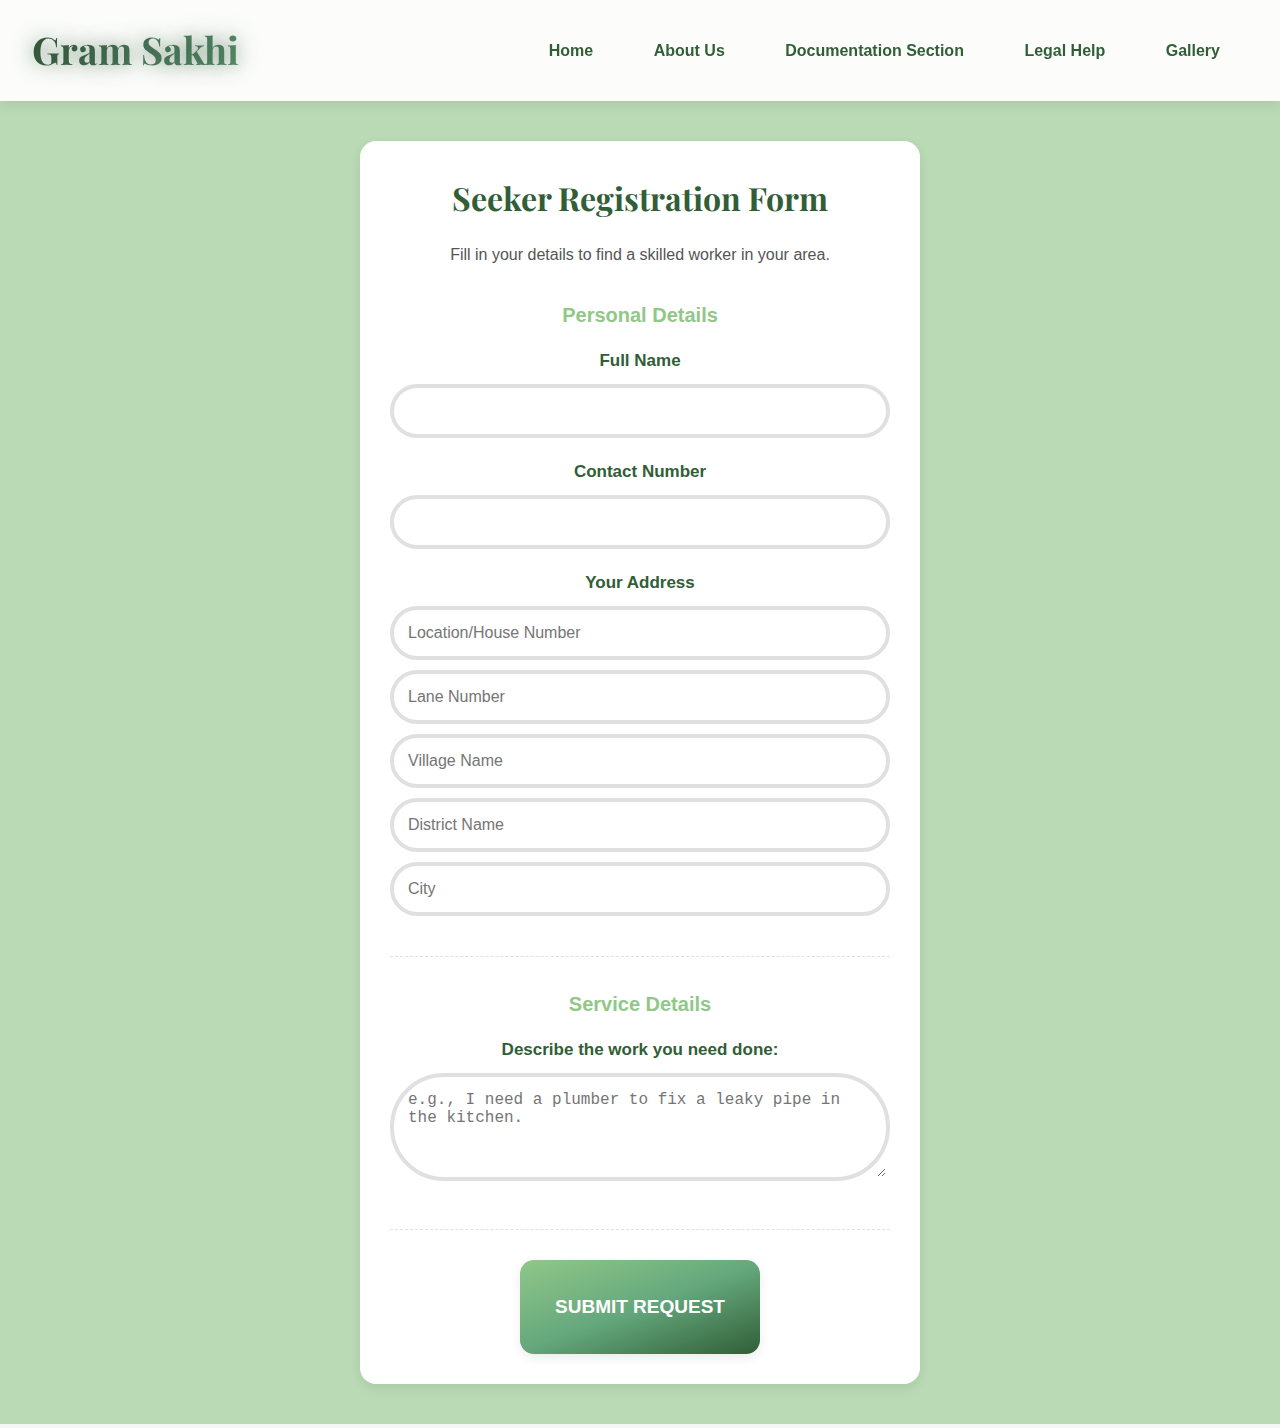
<file: rural friendly app/seeker.html>
<!doctype html>
<html lang="en">
<head>
    <meta charset="utf-8">
    <meta name="viewport" content="width=device-width, initial-scale=1">
    <title>Gram Sakhi | Seeker Registration</title>
    <link rel="stylesheet" href="style.css">
    <link href="https://fonts.googleapis.com/css2?family=Playfair+Display:wght@700&family=Poppins:wght@400;600&display=swap" rel="stylesheet">
</head>
<body>
    <header>
        <div class="brand">
            <span>Gram Sakhi</span>
        </div>
        <div class="nav-right">
            <a href="#home">Home</a>
            <a href="#about">About Us</a>
            <a href="#docs">Documentation Section</a>
            <a href="#legal">Legal Help</a>
            <a href="#gallery">Gallery</a>
        </div>
    </header>

    <main class="form-page">
        <div class="form-wrapper">
            <div class="form-header">
                <h2>Seeker Registration Form</h2>
                <p>Fill in your details to find a skilled worker in your area.</p>
            </div>
            <form action="#" method="POST">
                
                <div class="form-section">
                    <h3>Personal Details</h3>
                    <div class="form-group">
                        <label for="fullName">Full Name</label>
                        <input type="text" id="fullName" name="fullName" class="form-input" required>
                    </div>
                    <div class="form-group">
                        <label for="contactNumber">Contact Number</label>
                        <input type="tel" id="contactNumber" name="contactNumber" class="form-input" required>
                    </div>
                    <div class="form-group address-group">
                        <label>Your Address</label>
                        <input type="text" id="location" name="location" class="form-input" placeholder="Location/House Number" required>
                        <input type="text" id="laneNumber" name="laneNumber" class="form-input" placeholder="Lane Number" required>
                        <input type="text" id="villageName" name="villageName" class="form-input" placeholder="Village Name" required>
                        <input type="text" id="districtName" name="districtName" class="form-input" placeholder="District Name" required>
                        <input type="text" id="city" name="city" class="form-input" placeholder="City" required>
                    </div>
                </div>

                <div class="form-section">
                    <h3>Service Details</h3>
                    <div class="form-group">
                        <label for="serviceNeeded">Describe the work you need done:</label>
                        <textarea id="serviceNeeded" name="serviceNeeded" rows="4" class="form-input" placeholder="e.g., I need a plumber to fix a leaky pipe in the kitchen."></textarea>
                    </div>
                </div>
                
                <div class="button-group form-actions">
                    <button type="submit" class="big-btn">Submit Request</button>
                </div>
            </form>
        </div>
    </main>
</body>
</html>
</file>
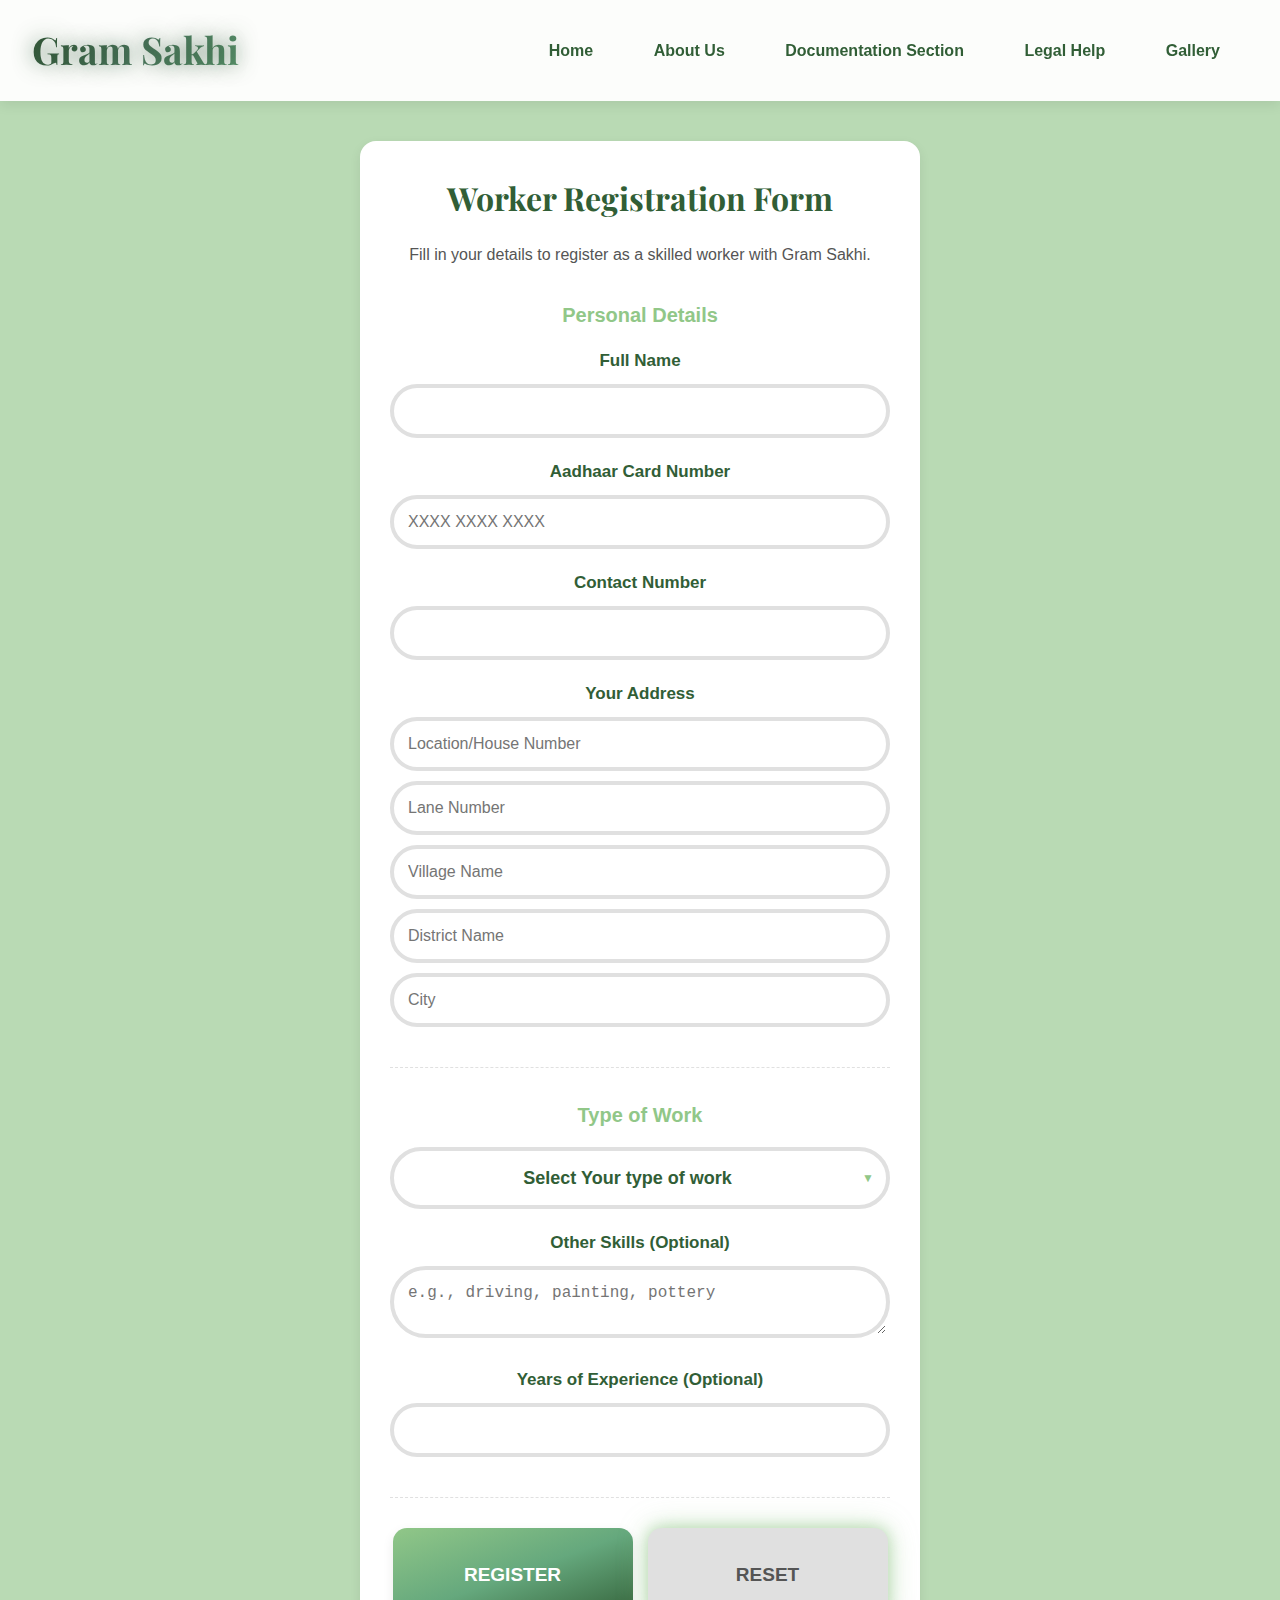
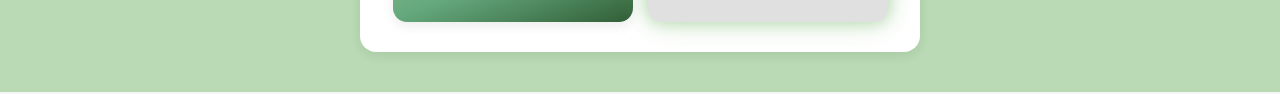
<file: rural friendly app/worker.html>
<!doctype html>
<html lang="en">
<head>
    <meta charset="utf-8">
    <meta name="viewport" content="width=device-width, initial-scale=1">
    <title>Gram Sakhi | Worker Registration</title>
    <link rel="stylesheet" href="style.css">
    <link href="https://fonts.googleapis.com/css2?family=Playfair+Display:wght@700&family=Poppins:wght@400;600&display=swap" rel="stylesheet">
</head>
<body>
    <header>
        <div class="brand">
            <span>Gram Sakhi</span>
        </div>
        <div class="nav-right">
            <a href="#home">Home</a>
            <a href="#about">About Us</a>
            <a href="#docs">Documentation Section</a>
            <a href="#legal">Legal Help</a>
            <a href="#gallery">Gallery</a>
        </div>
    </header>

    <main class="form-page">
        <div class="form-wrapper">
            <div class="form-header">
                <h2>Worker Registration Form</h2>
                <p>Fill in your details to register as a skilled worker with Gram Sakhi.</p>
            </div>
            <form action="#" method="POST">
                
                <div class="form-section">
                    <h3>Personal Details</h3>
                    <div class="form-group">
                        <label for="fullName">Full Name</label>
                        <input type="text" id="fullName" name="fullName" class="form-input" required>
                    </div>
                    <div class="form-group">
                        <label for="aadhaarNumber">Aadhaar Card Number</label>
                        <input type="text" id="aadhaarNumber" name="aadhaarNumber" class="form-input" placeholder="XXXX XXXX XXXX" required>
                    </div>
                    <div class="form-group">
                        <label for="contactNumber">Contact Number</label>
                        <input type="tel" id="contactNumber" name="contactNumber" class="form-input" required>
                    </div>
                    <div class="form-group address-group">
                        <label>Your Address</label>
                        <input type="text" id="location" name="location" class="form-input" placeholder="Location/House Number" required>
                        <input type="text" id="laneNumber" name="laneNumber" class="form-input" placeholder="Lane Number" required>
                        <input type="text" id="villageName" name="villageName" class="form-input" placeholder="Village Name" required>
                        <input type="text" id="districtName" name="districtName" class="form-input" placeholder="District Name" required>
                        <input type="text" id="city" name="city" class="form-input" placeholder="City" required>
                    </div>
                </div>

                <div class="form-section">
                    <h3>Type of Work</h3>
                    <details class="skills-details">
                        <summary>Select Your type of work</summary>
                        <div class="checkbox-group">
                             <label class="checkbox-container"><input type="checkbox" name="skill[]" value="plumber">Plumber</label>
                            <label class="checkbox-container"><input type="checkbox" name="skill[]" value="electrician">Electrician</label>
                            <label class="checkbox-container"><input type="checkbox" name="skill[]" value="carpenter">Carpenter</label>
                            <label class="checkbox-container"><input type="checkbox" name="skill[]" value="mason">Mason (Construction)</label>
                            <label class="checkbox-container"><input type="checkbox" name="skill[]" value="farmer">Farmer</label>
                            <label class="checkbox-container"><input type="checkbox" name="skill[]" value="welder">Welder</label>
                            <label class="checkbox-container"><input type="checkbox" name="skill[]" value="tailor">Tailor</label>
                            <label class="checkbox-container"><input type="checkbox" name="skill[]" value="beautician">Beautician</label>
                            <label class="checkbox-container"><input type="checkbox" name="skill[]" value="cook">Cook</label>
                            <label class="checkbox-container"><input type="checkbox" name="skill[]" value="maid">Maid</label>
                            <label class="checkbox-container"><input type="checkbox" name="skill[]" value="mechanic">Mechanic</label>
                            <label class="checkbox-container"><input type="checkbox" name="skill[]" value="painter">Painter</label>
                            <label class="checkbox-container"><input type="checkbox" name="skill[]" value="barber">Barber</label>
                            <label class="checkbox-container"><input type="checkbox" name="skill[]" value="driver">Driver</label>
                            <label class="checkbox-container"><input type="checkbox" name="skill[]" value="rickshaw-puller">Rickshaw Puller</label>
                            <label class="checkbox-container"><input type="checkbox" name="skill[]" value="potter">Potter</label>
                            <label class="checkbox-container"><input type="checkbox" name="skill[]" value="blacksmith">Blacksmith</label>
                            <label class="checkbox-container"><input type="checkbox" name="skill[]" value="goldsmith">Goldsmith</label>
                            <label class="checkbox-container"><input type="checkbox" name="skill[]" value="cobbler">Cobbler</label>
                            <label class="checkbox-container"><input type="checkbox" name="skill[]" value="fishery">Fishery Worker</label>
                            <label class="checkbox-container"><input type="checkbox" name="skill[]" value="weavers">Weaver</label>
                            <label class="checkbox-container"><input type="checkbox" name="skill[]" value="scavenger">Scavenger</label>
                            <label class="checkbox-container"><input type="checkbox" name="skill[]" value="cleaner">Cleaner</label>
                            <label class="checkbox-container"><input type="checkbox" name="skill[]" value="sweeper">Sweeper</label>
                            <label class="checkbox-container"><input type="checkbox" name="skill[]" value="labourer">Labourer</label>
                            <label class="checkbox-container"><input type="checkbox" name="skill[]" value="gardener">Gardener</label>
                            <label class="checkbox-container"><input type="checkbox" name="skill[]" value="security-guard">Security Guard</label>
                            <label class="checkbox-container"><input type="checkbox" name="skill[]" value="peon">Peon</label>
                            <label class="checkbox-container"><input type="checkbox" name="skill[]" value="vendor">Vendor</label>
                            <label class="checkbox-container"><input type="checkbox" name="skill[]" value="delivery-person">Delivery Person</label>
                            <label class="checkbox-container"><input type="checkbox" name="skill[]" value="milk-delivery">Milk Delivery</label>
                            <label class="checkbox-container"><input type="checkbox" name="skill[]" value="dairy-farmer">Dairy Farmer</label>
                            <label class="checkbox-container"><input type="checkbox" name="skill[]" value="cattle-rearer">Cattle Rearer</label>
                            <label class="checkbox-container"><input type="checkbox" name="skill[]" value="animal-caretaker">Animal Caretaker</label>
                            <label class="checkbox-container"><input type="checkbox" name="skill[]" value="handicraft-artist">Handicraft Artist</label>
                            <label class="checkbox-container"><input type="checkbox" name="skill[]" value="jewellery-maker">Jewellery Maker</label>
                            <label class="checkbox-container"><input type="checkbox" name="skill[]" value="bamboo-worker">Bamboo Worker</label>
                            <label class="checkbox-container"><input type="checkbox" name="skill[]" value="wood-carver">Wood Carver</label>
                            <label class="checkbox-container"><input type="checkbox" name="skill[]" value="traditional-healer">Traditional Healer</label>
                            <label class="checkbox-container"><input type="checkbox" name="skill[]" value="priest">Priest</label>
                            <label class="checkbox-container"><input type="checkbox" name="skill[]" value="singer">Singer</label>
                            <label class="checkbox-container"><input type="checkbox" name="skill[]" value="musician">Musician</label>
                            <label class="checkbox-container"><input type="checkbox" name="skill[]" value="dancer">Dancer</label>
                            <label class="checkbox-container"><input type="checkbox" name="skill[]" value="actor">Actor (Theatre)</label>
                            
                            <label class="checkbox-container"><input type="checkbox" name="skill[]" value="reporter">Reporter</label>
                            <label class="checkbox-container"><input type="checkbox" name="skill[]" value="tutor">Tutor</label>
                            <label class="checkbox-container"><input type="checkbox" name="skill[]" value="social-worker">Social Worker</label>
                            <label class="checkbox-container"><input type="checkbox" name="skill[]" value="midwife">Midwife</label>
                            <label class="checkbox-container"><input type="checkbox" name="skill[]" value="counsellor">Counsellor</label>
                        </div>
                    </details>

                    <div class="form-group">
                        <label for="otherSkill">Other Skills (Optional)</label>
                        <textarea id="otherSkill" name="otherSkill" rows="2" class="form-input" placeholder="e.g., driving, painting, pottery"></textarea>
                    </div>

                    <div class="form-group">
                        <label for="experience">Years of Experience (Optional)</label>
                        <input type="number" id="experience" name="experience" class="form-input" min="0">
                    </div>
                </div>
                
                <div class="button-group form-actions">
                    <button type="submit" class="big-btn">Register</button>
                    <button type="reset" class="big-btn reset-btn">Reset</button>
                </div>
            </form>
        </div>
    </main>
</body>
</html>
</file>
<file: rural friendly app/style.css>
/* Root variables */
:root {
    --green-soft: #D0F0C0;
    --green-mid: #91c788;
    --green-dark: #315e36;
    --accent-hsl: 46.82, 100%, 50%;
    --radius: 14px;
    --shadow: 0 6px 18px rgba(0,0,0,0.15);
}

/* Base styles */
body, html {
    margin: 0;
    padding: 0;
    font-family: "Poppins", Arial, sans-serif;
    background-color: #f0f0f0; /* a light background for the body */
}

/* HEADER */
header {
    position: sticky;
    top: 0;
    background: rgba(255,255,255,0.8);
    backdrop-filter: blur(10px);
    display: flex;
    justify-content: space-between;
    padding: 18px 32px;
    z-index: 10; /* Ensures header is always on top */
}

/* Brand */
.brand span {
    font-family: 'Playfair Display', serif;
    font-size: 38px;
    font-weight: 700;
    /* Updated gradient for a more sophisticated, flowing look */
    background: linear-gradient(135deg, #2f5233, #4a745c, #5c976f);
    background-clip: text;
    -webkit-background-clip: text;
    -webkit-text-fill-color: transparent;
    text-shadow: 0 0 20px rgba(47, 82, 51, 0.7);
    cursor: pointer;
}

/* Nav links */
.nav-right a {
    text-decoration: none;
    font-weight: 600;
    font-size: 16px;
    margin: 0 14px;
    color: var(--green-dark);
    padding: 8px 14px;
    border-radius: var(--radius);
    transition: all 0.3s ease;
}
.nav-right a:hover {
    background: var(--green-soft);
    color: var(--green-dark);
}

/* MAIN CONTENT BACKGROUND */
.bg-wrapper {
    position: relative;
    width: 100%;
    background: none; /* remove background image */
    overflow: hidden; /* hide overflowing video edges */
    padding-top: 1px; /* keep your original layout */
}

.bg-video {
    position: absolute;  /* or fixed if you want it to stay in place on scroll */
    top: 0;
    left: 0;
    width: 100%;
    height: 100%;
    object-fit: cover;   /* fills the entire area */
    z-index: 0;          /* behind overlay and text */
    pointer-events: none; /* prevents blocking clicks */
}


/* LIGHT OVERLAY */
.bg-overlay {
    position: absolute;
    top: 0;
    left: 0;
    width: 100%;
    height: 100%;
    /* This creates the translucent, light effect */
    background: rgba(255, 255, 255, 0.6); /* 70% opaque white overlay */
    z-index: 1;
}

/* Ensure content sits above overlay */
main {
    position: relative;
    z-index: 2; /* places main content above the overlay */
    max-width: 1000px;
    margin:  auto;
    text-align: center;
    padding: 40px 22px;
}

/* Slogan */
.hero {
  position: relative;
  min-height: 65vh;
  display: flex;
  align-items: center;
  justify-content: center;
  background: url('premium-village.jpg') center center/cover no-repeat;
  /* Add a subtle dark gradient overlay that fades to transparent */
  background-blend-mode: multiply;
  
  padding: 0 20px;
  border-radius: 0;
}

.hero-content {
  position: relative;
  max-width: 900px;
  width: 100%;
  color: #20381a; /* Dark greenish for premium but natural */
  padding: 40px 30px;
  text-align: left;
  /* Glassmorphism effect */
  background: rgba(255, 255, 255, 0.18);
  backdrop-filter: blur(14px);
  border-radius: 20px;
  box-shadow: 0 12px 40px rgba(24, 70, 22, 0.15);
  display: flex;
  flex-direction: column;
  gap: 18px;
}

.hero-logo-title {
  display: flex;
  align-items: center;
  gap: 24px;
  margin-bottom: 8px;
  flex-wrap: wrap;
}

.hero-logo {
  width: 80px;
  height: auto;
  filter: drop-shadow(0 2px 12px rgba(31, 70, 24, 0.2));
}

.app-title {
  font-family: 'Playfair Display', serif;
  font-size: 2.4rem;
  font-weight: 800;
  margin: 0;
  white-space: nowrap;
  background: linear-gradient(90deg, #4a745c, #2f5233);
  
  -webkit-background-clip: text; /* Chrome, Safari, newer browsers */
  background-clip: text;
  -webkit-text-fill-color: transparent;
  letter-spacing: 1px;
}

.hero-subtitle {
  font-size: 2.2rem;
  font-family:Cambria, Cochin, Georgia, Times, 'Times New Roman', serif;
  margin: 0;
  color: #315e36;
  letter-spacing: 1.5px;
}

.hero p {
  font-size: 1.18rem;
  font-family: 'Poppins', Arial, sans-serif;
  line-height: 1.6;
  margin: 0;
  color: #2a4b20;
}





/* Language selector */
/* Update the language selector */
.lang-selector label {
    font-weight: 600;
    margin-right: 12px;
    font-size: 30px; /* Increased font size */
    color: var(--green-dark);
}
body main .question-text {
    text-align: center;
    font-size: 24px;
    font-weight: 600;
    color: var(--green-dark);
    margin-top: 50px;
    margin-bottom: 20px;
    /* This applies the animation with vendor prefixes */
    -webkit-animation: text-glow 2s infinite alternate;
    animation: text-glow 2s infinite alternate;
}

.big-selector {
    padding: 12px 20px; /* Increased padding */
    font-size: 18px; /* Increased font size */
    border: 2px solid var(--green-mid);
    border-radius: var(--radius-small);
    background-color: white;
    box-shadow: var(--shadow);
    appearance: none; /* Removes default dropdown arrow */
    -webkit-appearance: none;
    -moz-appearance: none;
    cursor: pointer;
}

/* Style for the dropdown arrow */
.big-selector {
    background-image: url('data:image/svg+xml;utf8,<svg xmlns="http://www.w3.org/2000/svg" width="24" height="24" viewBox="0 0 24 24"><path fill="rgb(47, 82, 51)" d="M7 10l5 5 5-5z"/></svg>');
    background-repeat: no-repeat;
    background-position: right 10px center;
    background-size: 18px;
    padding-right: 35px; /* Makes room for the icon */
}

/* Update the worker/seeker buttons to have the same gradient as the register button */
.button-group .big-btn {
    flex: 1;
    max-width: 240px;
    padding: 36px 18px;
    border-radius: var(--radius);
    font-size: 19px;
    font-weight: 700;
    text-transform: uppercase;
    cursor: pointer;
    border: none;
    /* This is the new, more appealing gradient */
    background: linear-gradient(160deg, var(--green-mid), #65a87d, var(--green-dark));
    color: #ffffff; /* Changed text color to white for visibility */
    box-shadow: 0 0 15px rgba(145,199,136,0.6),
                0 0 30px rgba(145,199,136,0.4);
    transition: all 0.35s ease;
    position: relative;
    overflow: hidden;
}

.button-group .big-btn:hover {
    transform: translateY(-5px) scale(1.04);
    box-shadow: 0 0 20px rgba(145,199,136,0.7),
                0 0 40px rgba(145,199,136,0.5);
}

/* Buttons */
/* Ensure your CSS file has this exact code */
.button-group {
    display: flex;
    justify-content: center; /* This is the key line to center the buttons */
    gap: 40px;
    flex-wrap: wrap;
}
.big-btn {
    flex: 1;
    max-width: 240px;
    padding: 36px 18px;
    border-radius: var(--radius);
    font-size: 19px;
    font-weight: 700;
    text-transform: uppercase;
    cursor: pointer;
    border: none;
    background: linear-gradient(135deg, var(--green-soft), var(--green-mid));
    color: rgba(255,255,255,0.95);
    box-shadow: 0 0 70px rgba(208, 240, 192, 0.6),
                0 0 30px rgba(145, 199, 136, 0.4);
    transition: all 0.35s ease;
    position: relative;
    overflow: hidden;
}
.big-btn:hover {
    transform: translateY(-5px) scale(1.04);
    box-shadow: 0 0 20px rgba(145,199,136,0.7),
                0 0 40px rgba(145,199,136,0.5);
}



/*****FOR THE WORKER.HTML******/
/* Root variables for consistent design */
/* Root variables for consistent design */
:root {
    --green-soft: #d2e8c2;
    --green-mid: #91c788;
    --green-dark: #2f5233;
    --gray-light: #f5f5f5;
    --gray-medium: #ddd;
    --radius-small: 8px;
    --radius-large: 16px;
    --shadow-subtle: 0 4px 12px rgba(0,0,0,0.08);
}

/* -------------------- General & Body Styles -------------------- */
body, html {
    margin: 0;
    padding: 0;
    font-family: "Poppins", Arial, sans-serif;
    background-color: var(--gray-light);
    color: var(--green-dark);
}

/* -------------------- Header Section -------------------- */
header {
    position: sticky;
    top: 0;
    background: rgba(255,255,255,0.95);
    backdrop-filter: blur(10px);
    display: flex;
    justify-content: space-between;
    align-items: center;
    padding: 18px 32px;
    z-index: 10;
    box-shadow: var(--shadow-subtle);
}

.brand span {
    font-family: 'Playfair Display', serif;
    font-size: 38px;
    font-weight: 700;
    /* Updated gradient for a more sophisticated, flowing look */
    background: linear-gradient(135deg, #2f5233, #4a745c, #5c976f);
    background-clip: text;
    -webkit-background-clip: text;
    -webkit-text-fill-color: transparent;
    text-shadow: 0 0 20px rgba(47, 82, 51, 0.7);
    cursor: pointer;
}

.nav-right a {
    text-decoration: none;
    font-weight: 600;
    font-size: 16px;
    margin: 0 14px;
    color: var(--green-dark);
    padding: 8px 14px;
    border-radius: var(--radius-small);
    transition: all 0.3s ease;
}

/* Updated nav link hover state */
.nav-right a:hover {
    background: var(--green-soft);
    color: var(--green-dark);
}


/* -------------------- Main Content & Form Layout -------------------- */
main.form-page {
    display: flex;
    justify-content: center;
    padding: 40px 20px;
}

.form-wrapper {
    background: #ffffff;
    padding: 30px;
    border-radius: var(--radius-large);
    box-shadow: var(--shadow-subtle);
    max-width: 500px;
    width: 100%;
}

.form-header {
    text-align: center;
    margin-bottom: 30px;
}

.form-header h2 {
    font-family: 'Playfair Display', serif;
    font-size: 32px;
    color: var(--green-dark);
    margin: 0 0 10px;
}

.form-header p {
    color: #555;
    font-size: 16px;
}

.form-section {
    margin-bottom: 30px;
    padding-bottom: 20px;
    border-bottom: 1px dashed var(--gray-medium);
}

.form-section h3 {
    color: var(--green-mid);
    font-weight: 600;
    margin-bottom: 15px;
    font-size: 20px;
}

.form-group {
    margin-bottom: 20px;
}

.address-group .form-input {
    margin-bottom: 10px;
}
.address-group .form-input:last-child {
    margin-bottom: 0;
}


/* -------------------- Form Elements: Inputs & Textareas -------------------- */
label {
    display: block;
    margin-bottom: 8px;
    font-weight: 600;
    color: var(--green-dark);
    font-size: 17px;
}

.form-input {
    width: 100%;
    padding: 14px;
    border-radius: var(--radius-small);
    border: 4px solid var(--gray-medium);
    font-size: 16px;
    transition: border-color 0.3s ease, box-shadow 0.3s ease;
    box-sizing: border-box; /* Ensures padding doesn't affect total width */
}

/* Updated focus and hover for all inputs */
.form-input:focus {
    outline: none;
    border-color: var(--green-mid);
    /* Using box-shadow for the flowing gradient effect */
    box-shadow: 0 0 0 3px rgba(145, 199, 136, 0.3),
                0 0 10px rgba(145, 199, 136, 0.5);
}


/* -------------------- Skills Dropdown Styling -------------------- */
.skills-details {
    border: 4px solid var(--gray-medium); /* Changed from 1px to 2px */
    border-radius: var(--radius-small);
    padding: 12px;
    margin-bottom: 20px;
}

summary {
    cursor: pointer;
    font-size: 18px;
    font-weight: 600;
    list-style: none; /* Hide the default arrow */
    position: relative;
    padding-right: 25px; /* Space for custom icon */
    color: var(--green-dark);
}

/* Custom dropdown icon */
summary::after {
    content: '▼';
    position: absolute;
    right: 0;
    top: 50%;
    transform: translateY(-50%);
    font-size: 12px;
    color: var(--green-mid);
    transition: transform 0.2s ease;
}

details[open] summary::after {
    transform: translateY(-50%) rotate(180deg);
}

.checkbox-group {
    margin-top: 20px;
    display: grid;
    grid-template-columns: repeat(auto-fit, minmax(150px, 1fr));
    gap: 12px;
}

.checkbox-container {
    display: flex;
    align-items: center;
    padding: 14px 18px;
    border: 2px solid var(--gray-medium);
    border-radius: var(--radius-small);
    cursor: pointer;
    transition: all 0.2s ease;
    background-color: var(--gray-light);
    font-size: 16px;
}

/* Updated hover state for checkboxes */
.checkbox-container:hover {
    border-color: var(--green-mid);
    box-shadow: 0 0 10px rgba(145, 199, 136, 0.3);
}

.checkbox-container input[type="checkbox"] {
    display: none; /* Hide the default checkbox */
}

/* Create custom large checkbox icon */
.checkbox-container::before {
    content: ' '; /* Use a regular space instead of the special character */
    display: inline-block;
    width: 20px;
    height: 20px;
    border: 2px solid var(--gray-medium);
    border-radius: 4px;
    margin-right: 12px;
    transition: all 0.2s ease;
    background-color: #fff;
}

/* Updated checked state for checkboxes */
.checkbox-container input[type="checkbox"]:checked::before {
    background-color: var(--green-dark);
    border-color: var(--green-dark);
    content: '✔';
    color: #ffffff;
    font-size: 14px;
    line-height: 20px;
    text-align: center;
}

.checkbox-container input[type="checkbox"]:checked {
    background-color: var(--green-soft);
    border-color: var(--green-dark);
    box-shadow: 0 0 0 2px var(--green-soft);
}

/* -------------------- Buttons -------------------- */
.button-group {
    display: flex;
    justify-content: center;
    gap: 15px;
    margin-top: 30px;
}

.big-btn {
    padding: 15px 30px;
    border: none;
    border-radius: var(--radius-small);
    font-size: 18px;
    font-weight: 600;
    cursor: pointer;
    transition: all 0.3s ease;
}

.big-btn.reset-btn {
    background: #e0e0e0;
    color: #555;
}

.big-btn.reset-btn:hover {
    background: #d4d4d4;
}

.big-btn[type="submit"] {
    /* Updated gradient for a smoother, more appealing flow */
    background: linear-gradient(160deg, var(--green-mid), #65a87d, var(--green-dark));
    color: #ffffff;
    box-shadow: var(--shadow-subtle);
}

.big-btn[type="submit"]:hover {
    transform: translateY(-2px);
    box-shadow: 0 6px 18px rgba(0,0,0,0.15);
}

/* -------------------- Responsive Design -------------------- */
@media (max-width: 600px) {
    .form-wrapper {
        padding: 20px;
    }
    .button-group {
        flex-direction: column;
        align-items: stretch;
    }
}
/********abouot us starting********/

/******this is the glowy effect of "are you a" word****/
/* -------------------- ABOUT US PAGE - FULL SCREEN STYLES -------------------- */

/* Page sections are now full-width */
/* -------------------- ABOUT US PAGE - FULL SCREEN STYLES -------------------- */

/* Root variables for consistent design */
/* -------------------- ABOUT US PAGE - FULL SCREEN STYLES -------------------- */
/* Root variables for consistent design */
:root {
    --green-soft: #D0F0C0;
    --green-mid: #91c788;
    --green-dark: #315e36;
    --gray-light: #f4f7f6;
    --gray-medium: #e0e0e0;
    --radius-small: 900px;
    --radius-large: 16px;
    --shadow-subtle: 0 4px 12px rgba(0,0,0,0.08);
}

body {
    font-family: "Poppins", Arial, sans-serif;
    line-height: 1.7;
    margin: 0;
    padding: 0;
    background-color: var(--gray-light);
    color: #333;
}

/* -------------------- Main Page Container -------------------- */
.about-page-main {
    padding: 0;
    margin: 0;
    max-width:none;
}

/* Inner container to keep content readable */
.inner-container {
    max-width: 1000px;
    margin: 0 auto;
    padding: 0px 0px;
}

/* -------------------- Hero Section -------------------- */
.about-hero {
    background-color: #D0F0C0; /* Light green background */
    color: rgb(2, 0, 0); /* Dark green text */
    text-align: center;
    padding: 120px 20px;
}

.about-header h1 {
    font-family: 'Playfair Display', serif;
    font-size: 3.5rem;
    margin: 0 0 10px;
    color: var(--green-dark); /* Ensure heading is dark green */
}

.about-header p {
    font-size: 1.2rem;
    color: darkgreen; /* Ensure paragraph is dark green */
    opacity: 0.8;
}

/* -------------------- Content Sections -------------------- */
.about-section {
    padding: 80px 0;
    background-color: white;
}

.about-section:nth-of-type(even) {
    background-color: var(--gray-light);
}

.about-section h2 {
    color: var(--green-dark);
    font-family: 'Playfair Display', serif;
    font-size: 2.5rem;
    margin-bottom: 20px;
    border-bottom: 2px solid var(--green-mid);
    padding-bottom: 5px;
}

.about-section p, .about-section ul {
    font-size: 1.1rem;
    color: #555;
}

.about-section ul {
    list-style-type: none;
    padding: 0;
}

.about-section li {
    background: #e9f5e9;
    padding: 15px;
    margin-bottom: 10px;
    border-left: 4px solid var(--green-mid);
    border-radius: var(--radius-small);
}

/* -------------------- Call to Action Section -------------------- */
.call-to-action {
    text-align: center;
    background-color: var(--green-dark);
    color: #fff;
    padding: 80px 20px;
}

.call-to-action h3 {
    margin: 0 0 10px;
    font-size: 2rem;
    font-family: 'Playfair Display', serif;
}

.call-to-action a {
    display: inline-block;
    color: var(--green-dark);
    background-color: #fff;
    padding: 15px 30px;
    text-decoration: none;
    border-radius: var(--radius-small);
    font-weight: bold;
    transition: background-color 0.3s, color 0.3s;
    margin-top: 20px;
}

.call-to-action a:hover {
    background-color: var(--green-soft);
}

/**********seeker***************/


body {
    margin: 0;
    font-family: Arial, sans-serif;
    background: rgba(145,199,136,0.6);
}

.sewa-mitra-section {
    max-width: 1100px;
    margin: 0 auto;
    padding: 40px 20px 80px 20px;
    background: rgba(47, 82, 51, 0.9); /* A slightly darker green for better contrast */
    color: white;
}

.header {
    text-align: center;
    font-size: 2.8rem;
    letter-spacing: 2px;
    margin-bottom: 30px;
    font-weight: 700;
    color: white; /* Header text is now white */
    padding-bottom: 10px; /* Space for the line */
    border-bottom: 2px solid #D0F0C0; /* The green line under the header */
}

.features-grid {
    display: grid;
    grid-template-columns: repeat(3, 1fr);
    gap: 35px 10px;
}

.feature {
    background: rgba(255, 255, 255, 0.07);
    padding: 28px 20px 24px 20px;
    border-radius: 15px;
    box-shadow: 0 2px 12px rgba(0,0,0,0.03);
    text-align: center;
    min-height: 270px;
    display: flex;
    flex-direction: column;
    align-items: center;
}

.feature-icon {
    height: 48px;
    width: 48px;
    margin-bottom: 20px;
}

.feature-icon img {
    height: 100%;
    width: auto;
}

.feature-title {
    font-size: 1.18rem;
    margin: 8px 0 12px 0;
    font-weight: bold;
    color: #fff;
    min-height: 46px;
}

.feature-desc {
    color: #fff;
    font-size: 1rem;
    line-height: 1.5;
    margin: 0;
    min-height: 90px;
}

@media (max-width: 900px) {
    .features-grid {
        grid-template-columns: 1fr 1fr;
    }
}
@media (max-width: 600px) {
    .features-grid {
        grid-template-columns: 1fr;
    }
    .header {
        font-size: 2rem;
    }
}
</file>
